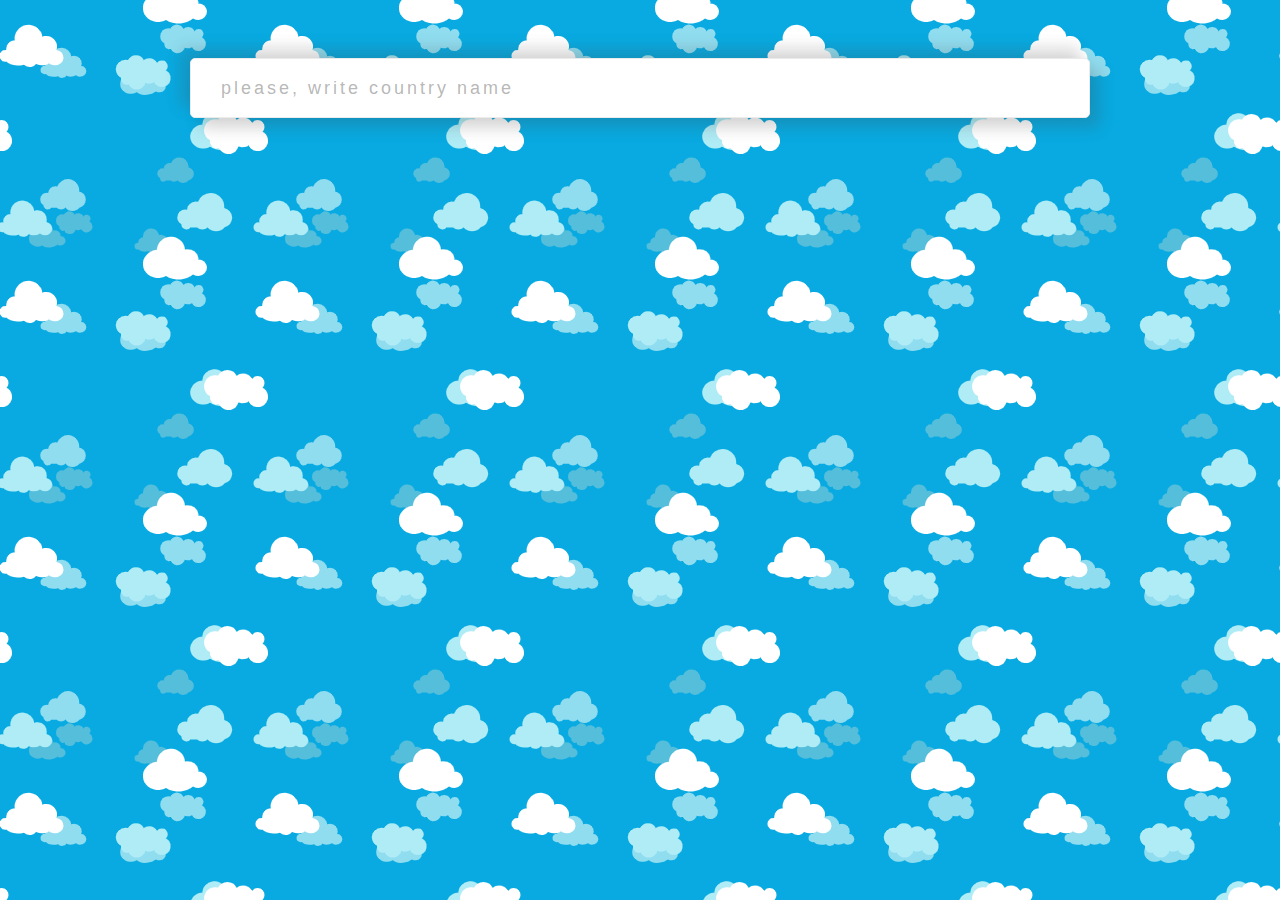
<file: index.html>
<!doctype html><html lang="en"><head><meta charset="UTF-8"><meta name="viewport" content="width=device-width,initial-scale=1"><title>Home Work 12</title><link href="vendors.2.64b6320717caa9ace2bc.css" rel="stylesheet"><link href="main.0.9662710335d224532d7b.css" rel="stylesheet"></head><body><section><form action="#" autocomplete="off"><label for="search"></label> <input class="search" name="search" id="search" placeholder="please, write country name"></form><div id="query-output"></div></section><script src="runtime.1ee16c2201d417984a0f.js"></script><script src="vendors.850d95f658d8f2f4d9e4.js"></script><script src="main.de3b58c7f1ceb01be6d9.js"></script></body></html>
</file>
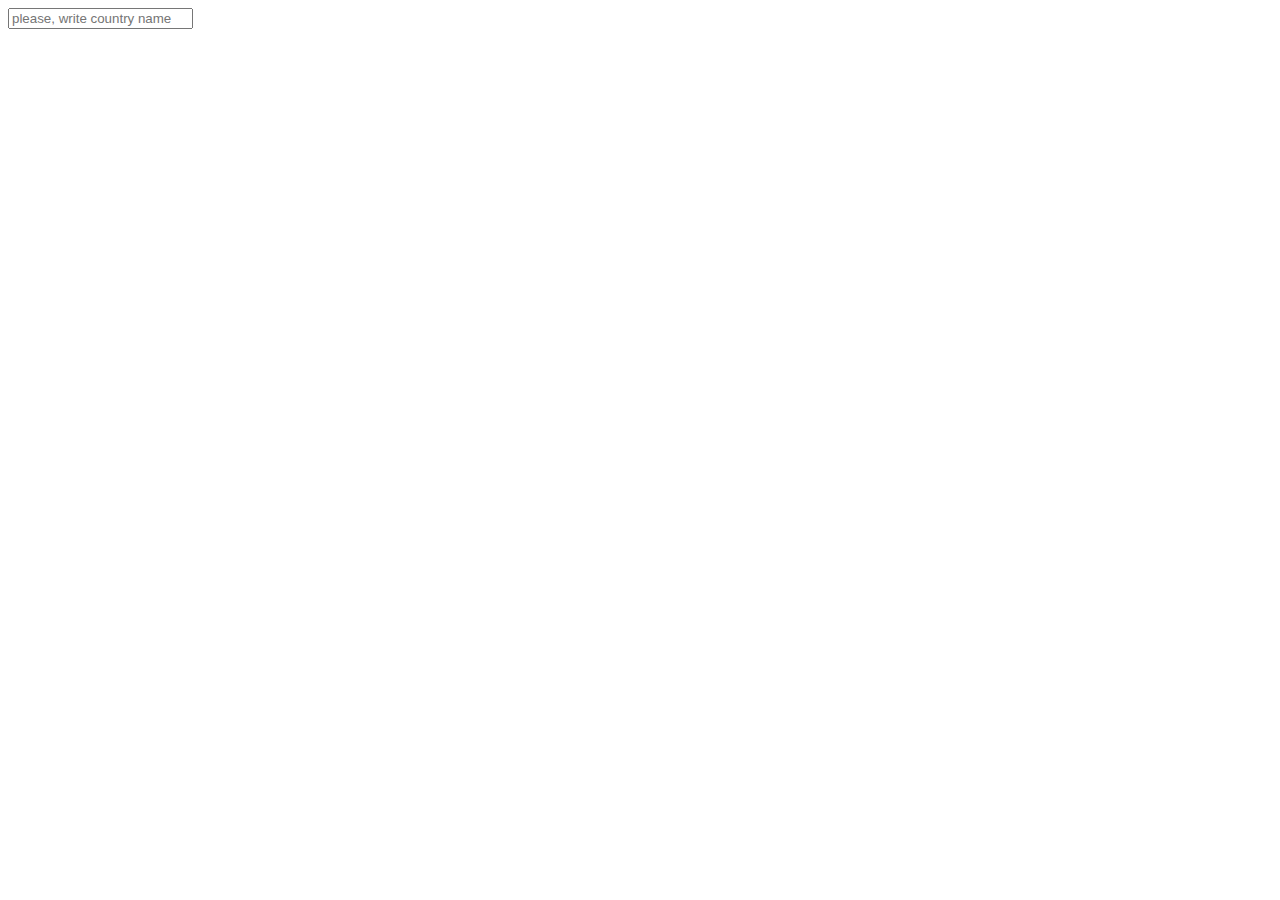
<file: src/index.html>
<!DOCTYPE html>
<html lang="en">
  <head>
    <meta charset="UTF-8" />
    <meta name="viewport" content="width=device-width, initial-scale=1.0" />
    <title>Home Work 12</title>
  </head>
  <body>
    <section>
      <form action="#" autocomplete="off">
        <label for="search"></label>
        <input
          class="search"
          type="text"
          name="search"
          id="search"
          placeholder="please, write country name"
        />
      </form>

      <div id="query-output"></div>
    </section>
  </body>
</html>
</file>
<file: vendors.2.64b6320717caa9ace2bc.css>
[data-pnotify].brighttheme-elem{border-radius:0}[data-pnotify].brighttheme-elem,[data-pnotify].brighttheme-elem.pnotify-mode-light{--notice-background-color:#ffffa2;--notice-border-color:#ff0;--notice-text-color:#4f4f00;--notice-icon-filter:invert(25%) sepia(12%) saturate(7007%) hue-rotate(38deg) brightness(99%) contrast(101%);--info-background-color:#8fcedd;--info-border-color:#0286a5;--info-text-color:#012831;--info-icon-filter:invert(11%) sepia(37%) saturate(1946%) hue-rotate(155deg) brightness(95%) contrast(99%);--success-background-color:#aff29a;--success-border-color:#35db00;--success-text-color:#104300;--success-icon-filter:invert(17%) sepia(94%) saturate(1055%) hue-rotate(70deg) brightness(90%) contrast(103%);--error-background-color:#ffaba2;--error-border-color:#ff1800;--error-text-color:#4f0800;--error-icon-filter:invert(9%) sepia(27%) saturate(7347%) hue-rotate(359deg) brightness(96%) contrast(108%)}@media (prefers-color-scheme:dark){[data-pnotify].brighttheme-elem.pnotify-mode-no-preference{--notice-background-color:#4f4f00;--notice-border-color:#282814;--notice-text-color:#ffffa2;--notice-icon-filter:invert(92%) sepia(18%) saturate(781%) hue-rotate(6deg) brightness(106%) contrast(107%);--info-background-color:#012831;--info-border-color:#0c1618;--info-text-color:#8fcedd;--info-icon-filter:invert(85%) sepia(14%) saturate(933%) hue-rotate(153deg) brightness(92%) contrast(87%);--success-background-color:#104300;--success-border-color:#152111;--success-text-color:#aff29a;--success-icon-filter:invert(90%) sepia(9%) saturate(1647%) hue-rotate(52deg) brightness(103%) contrast(90%);--error-background-color:#4f0800;--error-border-color:#281614;--error-text-color:#ffaba2;--error-icon-filter:invert(70%) sepia(24%) saturate(717%) hue-rotate(315deg) brightness(103%) contrast(104%)}}[data-pnotify].brighttheme-elem.pnotify-mode-dark{--notice-background-color:#4f4f00;--notice-border-color:#282814;--notice-text-color:#ffffa2;--notice-icon-filter:invert(92%) sepia(18%) saturate(781%) hue-rotate(6deg) brightness(106%) contrast(107%);--info-background-color:#012831;--info-border-color:#0c1618;--info-text-color:#8fcedd;--info-icon-filter:invert(85%) sepia(14%) saturate(933%) hue-rotate(153deg) brightness(92%) contrast(87%);--success-background-color:#104300;--success-border-color:#152111;--success-text-color:#aff29a;--success-icon-filter:invert(90%) sepia(9%) saturate(1647%) hue-rotate(52deg) brightness(103%) contrast(90%);--error-background-color:#4f0800;--error-border-color:#281614;--error-text-color:#ffaba2;--error-icon-filter:invert(70%) sepia(24%) saturate(717%) hue-rotate(315deg) brightness(103%) contrast(104%)}[data-pnotify] .brighttheme-notice{--brighttheme-background-color:var(--notice-background-color);--brighttheme-border-color:var(--notice-border-color);--brighttheme-text-color:var(--notice-text-color);--brighttheme-icon-filter:var(--notice-icon-filter);--brighttheme-primary-button-background-color:var(--notice-border-color);--brighttheme-primary-button-text-color:var(--notice-text-color)}[data-pnotify] .brighttheme-info{--brighttheme-background-color:var(--info-background-color);--brighttheme-border-color:var(--info-border-color);--brighttheme-text-color:var(--info-text-color);--brighttheme-icon-filter:var(--info-icon-filter);--brighttheme-primary-button-background-color:var(--info-border-color);--brighttheme-primary-button-text-color:var(--info-text-color)}[data-pnotify] .brighttheme-success{--brighttheme-background-color:var(--success-background-color);--brighttheme-border-color:var(--success-border-color);--brighttheme-text-color:var(--success-text-color);--brighttheme-icon-filter:var(--success-icon-filter);--brighttheme-primary-button-background-color:var(--success-border-color);--brighttheme-primary-button-text-color:var(--success-text-color)}[data-pnotify] .brighttheme-error{--brighttheme-background-color:var(--error-background-color);--brighttheme-border-color:var(--error-border-color);--brighttheme-text-color:var(--error-text-color);--brighttheme-icon-filter:var(--error-icon-filter);--brighttheme-primary-button-background-color:var(--error-border-color);--brighttheme-primary-button-text-color:var(--error-text-color)}[data-pnotify] .brighttheme-container{padding:1.3rem;background-color:var(--brighttheme-background-color);border:0 solid var(--brighttheme-border-color);color:var(--brighttheme-text-color)}[data-pnotify] .brighttheme-error{background-image:repeating-linear-gradient(135deg,transparent,transparent 35px,hsla(0,0%,100%,.3) 0,hsla(0,0%,100%,.3) 70px)}[data-pnotify].pnotify-with-icon .brighttheme-content{margin-left:calc(1.3rem + 16px)}[dir=rtl] [data-pnotify].pnotify-with-icon .brighttheme-content{margin-right:calc(1.3rem + 16px);margin-left:0}[data-pnotify] .brighttheme-title{font-size:1.2rem;line-height:1.4rem;margin-top:-.1rem;margin-bottom:0}[data-pnotify] .brighttheme-text{font-size:1rem;line-height:1.2rem;margin-top:0}[data-pnotify] .brighttheme-confirm,[data-pnotify] .brighttheme-title+.brighttheme-text{margin-top:1rem}[data-pnotify] .brighttheme-closer,[data-pnotify] .brighttheme-icon,[data-pnotify] .brighttheme-sticker{display:flex;justify-content:center;align-items:center}[data-pnotify] .brighttheme-icon,[data-pnotify] .brighttheme-icon>span,[data-pnotify] .brighttheme-icon>span:after{width:1.2rem;height:1.2rem;line-height:1.2rem}[data-pnotify] .brighttheme-icon-closer,[data-pnotify] .brighttheme-icon-closer:after,[data-pnotify] .brighttheme-icon-sticker,[data-pnotify] .brighttheme-icon-sticker:after{width:1rem;height:1rem;line-height:1rem}[data-pnotify] .brighttheme-icon-notice:after{-webkit-filter:var(--brighttheme-icon-filter);filter:var(--brighttheme-icon-filter);content:url([data-uri])}[data-pnotify] .brighttheme-icon-info:after{-webkit-filter:var(--brighttheme-icon-filter);filter:var(--brighttheme-icon-filter);content:url([data-uri])}[data-pnotify] .brighttheme-icon-success:after{-webkit-filter:var(--brighttheme-icon-filter);filter:var(--brighttheme-icon-filter);content:url([data-uri])}[data-pnotify] .brighttheme-icon-error:after{-webkit-filter:var(--brighttheme-icon-filter);filter:var(--brighttheme-icon-filter);content:url([data-uri])}[data-pnotify] .brighttheme-icon-closer:after{-webkit-filter:var(--brighttheme-icon-filter);filter:var(--brighttheme-icon-filter);content:url([data-uri])}[data-pnotify] .brighttheme-icon-sticker:after{-webkit-filter:var(--brighttheme-icon-filter);filter:var(--brighttheme-icon-filter);content:url([data-uri])}[data-pnotify] .brighttheme-icon-sticker.brighttheme-icon-stuck:after{-webkit-filter:var(--brighttheme-icon-filter);filter:var(--brighttheme-icon-filter);content:url([data-uri])}[data-pnotify] .brighttheme-prompt-bar{margin-bottom:1rem}[data-pnotify] .brighttheme-action-bar,[data-pnotify] .brighttheme-prompt-bar{width:100%;box-sizing:border-box}[data-pnotify] .brighttheme-btn{text-transform:uppercase;font-weight:700;padding:.4rem 1rem;border:none;background:transparent;cursor:pointer;color:var(--brighttheme-text-color)}[data-pnotify] .brighttheme-btn-primary{background-color:var(--brighttheme-primary-button-background-color);color:var(--brighttheme-primary-button-text-color)}[data-pnotify] .brighttheme-countdown{background-color:var(--brighttheme-background-color)}[data-pnotify] .brighttheme-countdown-bar{background-color:var(--brighttheme-border-color)}[data-pnotify] .brighttheme-paginate{display:inline-flex;flex-direction:column}[data-pnotify] .brighttheme-paginate-btn{width:1em;height:1em;line-height:.5em;border:0;padding:0;background:transparent}[data-pnotify] .brighttheme-paginate-previous{margin-right:0}[data-pnotify] .brighttheme-paginate-next{margin-left:0}[data-pnotify] .brighttheme-paginate-btn:disabled:after,[data-pnotify] .brighttheme-paginate-btn[aria-disabled=true]:after{opacity:.5}[data-pnotify] .brighttheme-paginate-previous:after{-webkit-filter:var(--brighttheme-icon-filter);filter:var(--brighttheme-icon-filter);content:url([data-uri])}[data-pnotify] .brighttheme-paginate-next:after{-webkit-filter:var(--brighttheme-icon-filter);filter:var(--brighttheme-icon-filter);content:url([data-uri])}[data-pnotify] .brighttheme-paginate-count-of{opacity:.8}body>.pnotify.pnotify-positioned{position:fixed;z-index:100040}body>.pnotify.pnotify-modal{z-index:100042}.pnotify{height:auto;display:none;transition:opacity .1s linear;opacity:0}.pnotify.pnotify-positioned{position:absolute;z-index:1}.pnotify.pnotify-modal{z-index:3}.pnotify.pnotify-in{display:block;opacity:1}.pnotify.pnotify-initial{display:block}.pnotify-hidden{visibility:hidden}.pnotify.pnotify-move{transition:left .4s ease,top .4s ease,right .4s ease,bottom .4s ease}.pnotify.pnotify-fade-slow{transition:opacity .4s linear;opacity:0}.pnotify.pnotify-fade-slow.pnotify.pnotify-move{transition:opacity .4s linear,left .4s ease,top .4s ease,right .4s ease,bottom .4s ease}.pnotify.pnotify-fade-normal{transition:opacity .25s linear;opacity:0}.pnotify.pnotify-fade-normal.pnotify.pnotify-move{transition:opacity .25s linear,left .4s ease,top .4s ease,right .4s ease,bottom .4s ease}.pnotify.pnotify-fade-fast{transition:opacity .1s linear;opacity:0}.pnotify.pnotify-fade-fast.pnotify.pnotify-move{transition:opacity .1s linear,left .4s ease,top .4s ease,right .4s ease,bottom .4s ease}.pnotify.pnotify-masking{display:block;-webkit-mask-image:linear-gradient(180deg,rgba(0,0,0,.8),transparent 30px,transparent);mask-image:linear-gradient(180deg,rgba(0,0,0,.8),transparent 30px,transparent)}.pnotify.pnotify-masking.pnotify-stack-up{-webkit-mask-image:linear-gradient(0deg,rgba(0,0,0,.8),transparent 30px,transparent);mask-image:linear-gradient(0deg,rgba(0,0,0,.8),transparent 30px,transparent)}.pnotify.pnotify-masking.pnotify-stack-left{-webkit-mask-image:linear-gradient(270deg,rgba(0,0,0,.8),transparent 30px,transparent);mask-image:linear-gradient(270deg,rgba(0,0,0,.8),transparent 30px,transparent)}.pnotify.pnotify-masking.pnotify-stack-right{-webkit-mask-image:linear-gradient(90deg,rgba(0,0,0,.8),transparent 30px,transparent);mask-image:linear-gradient(90deg,rgba(0,0,0,.8),transparent 30px,transparent)}.pnotify.pnotify-fade-in,.pnotify.pnotify-masking-in{opacity:1}.pnotify .pnotify-shadow{box-shadow:0 6px 28px 0 rgba(0,0,0,.1)}.pnotify-container{position:relative;background-position:0 0;padding:.8em;height:100%;margin:0}.pnotify-container:after{content:" ";visibility:hidden;display:block;height:0;clear:both}.pnotify-closer,.pnotify-sticker{float:right;margin-left:.5em;cursor:pointer}[dir=rtl] .pnotify-closer,[dir=rtl] .pnotify-sticker{float:left;margin-right:.5em;margin-left:0}.pnotify-title{display:block;white-space:pre-line;margin-bottom:.4em;margin-top:0}.pnotify-text-with-max-height{overflow-y:auto;-ms-scroll-chaining:none;overscroll-behavior:contain;padding-bottom:.03em}.pnotify.pnotify-with-icon .pnotify-content{margin-left:24px}[dir=rtl] .pnotify.pnotify-with-icon .pnotify-content{margin-right:24px;margin-left:0}.pnotify-pre-line{white-space:pre-line}.pnotify-icon,.pnotify-icon span{display:block;float:left}[dir=rtl] .pnotify-icon,[dir=rtl] .pnotify-icon span{float:right}.pnotify-modal-overlay{background-color:rgba(0,0,0,.6);top:0;left:0;position:absolute;height:100%;width:100%;z-index:2;transition:opacity .25s linear;opacity:0;padding:0;display:flex;justify-content:center;align-items:flex-end}.pnotify-modal-overlay-up{align-items:flex-start}.pnotify-modal-overlay-left{justify-content:flex-start;align-items:center}.pnotify-modal-overlay-right{justify-content:flex-end;align-items:center}.pnotify-modal-overlay.pnotify-modal-overlay-in{opacity:1}.pnotify-modal-overlay-closes:after{content:"×";font-family:Arial;font-size:3rem;color:#fff;text-shadow:0 0 .4rem #fff}body>.pnotify-modal-overlay{position:fixed;z-index:100041}[data-pnotify].material-elem,[data-pnotify].material-elem.pnotify-mode-light{--notice-background-color:#fff59d;--notice-text-color:#000;--info-background-color:#9dfff5;--info-text-color:#000;--success-background-color:#a7ff9d;--success-text-color:#000;--error-background-color:#ffc49d;--error-text-color:#000;--primary-button-text-color:#3f51b5;--primary-button-text-focus-color:#303f9f;--input-focus-underline-color:#3f51b5;border-radius:0;font-size:14px}@media (prefers-color-scheme:dark){[data-pnotify].material-elem.pnotify-mode-no-preference{--notice-background-color:#ff8f00;--notice-text-color:#fff;--info-background-color:#006eff;--info-text-color:#fff;--success-background-color:#00c000;--success-text-color:#fff;--error-background-color:#f10;--error-text-color:#fff;--primary-button-text-color:#e1f5fe;--primary-button-text-focus-color:#e0f7fa;--input-focus-underline-color:#e1f5fe}}[data-pnotify].material-elem.pnotify-mode-dark{--notice-background-color:#ff8f00;--notice-text-color:#fff;--info-background-color:#006eff;--info-text-color:#fff;--success-background-color:#00c000;--success-text-color:#fff;--error-background-color:#f10;--error-text-color:#fff;--primary-button-text-color:#e1f5fe;--primary-button-text-focus-color:#e0f7fa;--input-focus-underline-color:#e1f5fe}[data-pnotify] .material-notice{--material-background-color:var(--notice-background-color);--material-text-color:var(--notice-text-color)}[data-pnotify] .material-info{--material-background-color:var(--info-background-color);--material-text-color:var(--info-text-color)}[data-pnotify] .material-success{--material-background-color:var(--success-background-color);--material-text-color:var(--success-text-color)}[data-pnotify] .material-error{--material-background-color:var(--error-background-color);--material-text-color:var(--error-text-color)}[data-pnotify].material-elem.pnotify-shadow{box-shadow:0 6px 24px 0 rgba(0,0,0,.2)}[data-pnotify] .material-container{padding:24px;background-color:var(--material-background-color);border:none;color:var(--material-text-color)}[data-pnotify] .material-title{font-family:Roboto,sans-serif;font-weight:500;font-size:20px;letter-spacing:.15px;margin-bottom:20px;line-height:24px}[data-pnotify] .material-title:last-child{margin-bottom:0}[data-pnotify] .material-text{font-family:Roboto,sans-serif;font-weight:400;font-size:16px;letter-spacing:.5px;line-height:24px}[data-pnotify].pnotify-with-icon .material-content{margin-left:32px}[dir=rtl] [data-pnotify].pnotify-with-icon .material-content{margin-right:32px;margin-left:0}[data-pnotify] .material-closer,[data-pnotify] .material-icon,[data-pnotify] .material-icon-closer:after,[data-pnotify] .material-icon-sticker:after,[data-pnotify] .material-icon>span:after,[data-pnotify] .material-sticker{font-family:Material Icons;height:20px;width:20px;font-size:20px;line-height:24px;position:relative}[data-pnotify] .material-action-bar{margin-top:20px;margin-right:-16px;margin-bottom:-16px}[dir=rtl] [data-pnotify] .material-action-bar{margin-left:-16px;margin-right:0}[data-pnotify] .material-icon-notice:after{content:"priority_high"}[data-pnotify] .material-icon-info:after{content:"info"}[data-pnotify] .material-icon-success:after{content:"done"}[data-pnotify] .material-icon-error:after{content:"error"}[data-pnotify] .material-icon-closer:after{content:"close"}[data-pnotify] .material-icon-unstuck:after{content:"pause"}[data-pnotify] .material-icon-stuck:after{content:"play_arrow"}[data-pnotify] .material-input{display:block;width:100%;margin-bottom:8px;padding:15px 0 8px;background-color:transparent;color:inherit;border-radius:0;border-top:none;border-left:none;border-right:none;border-bottom-style:solid;border-bottom-color:inherit;border-bottom-width:1px}[data-pnotify] .material-input:focus{outline:none;border-bottom-color:var(--input-focus-underline-color);border-bottom-width:2px}[data-pnotify] .material-btn{position:relative;padding:0 16px;overflow:hidden;border-width:0;outline:none;border-radius:2px;background-color:transparent;color:inherit;transition:background-color .3s;font-family:Roboto,sans-serif;font-weight:500;font-size:14px;letter-spacing:1.25px;text-transform:uppercase;height:36px;margin:6px;min-width:64px}[data-pnotify] .material-btn.material-btn-primary{color:var(--primary-button-text-color)}[data-pnotify] .material-btn:focus,[data-pnotify] .material-btn:hover{background-color:rgba(0,0,0,.12);color:inherit}[data-pnotify] .material-btn.material-btn-primary:focus,[data-pnotify] .material-btn.material-btn-primary:hover{color:var(--primary-button-text-focus-color)}[data-pnotify] .material-btn:before{content:"";position:absolute;top:50%;left:50%;display:block;width:0;padding-top:0;border-radius:100%;background-color:hsla(0,0%,60%,.4);transform:translate(-50%,-50%)}[data-pnotify] .material-btn:active:before{width:120%;padding-top:120%;transition:width .2s ease-out,padding-top .2s ease-out}[data-pnotify] .material-countdown{background-color:var(--material-background-color)}[data-pnotify] .material-countdown-bar{background-color:var(--material-text-color)}[data-pnotify] .material-paginate{display:inline-flex;flex-direction:column}[data-pnotify] .material-paginate-buttons{margin-right:6px}[data-pnotify] .material-paginate-btn{margin:0 0 0 6px;border:0;padding:0}[data-pnotify] .material-paginate-btn,[data-pnotify] .material-paginate-btn:after{display:inline-block;font-family:Material Icons;height:20px;width:20px;font-size:20px;line-height:24px;position:relative}[data-pnotify] .material-paginate-btn:disabled:after,[data-pnotify] .material-paginate-btn[aria-disabled=true]:after{opacity:.5}[data-pnotify] .material-paginate-previous:after{content:"arrow_back"}[data-pnotify] .material-paginate-next:after{content:"arrow_forward"}[data-pnotify] .material-paginate-count{font-family:Roboto,sans-serif;font-weight:400;font-size:14px;letter-spacing:.25px}
</file>
<file: main.0.9662710335d224532d7b.css>
html{box-sizing:border-box}*,:after,:before{box-sizing:inherit}body{max-width:1200px;margin-left:auto;margin-right:auto;padding-top:50px;background-image:url(images/Cloud-5s-1084px.png);font-family:-apple-system,BlinkMacSystemFont,Segoe UI,Roboto,Oxygen-Sans,Ubuntu,Cantarell,Helvetica Neue,sans-serif,Apple Color Emoji,Segoe UI Emoji,Segoe UI Symbol}ul{list-style:none}h1,h2,h3,p{margin:0;padding:0}section{width:900px;margin-left:auto;margin-right:auto}.search{width:900px;height:60px;padding:5px 5px 5px 30px;margin-bottom:30px;font-size:18px;letter-spacing:3px;outline:none;border:1px solid #ebebeb;border-radius:5px;background-color:#fff;box-shadow:-10px -10px 15px rgba(70,70,70,.2),10px 10px 15px rgba(70,70,70,.22)}.search::-webkit-input-placeholder{color:rgba(70,70,70,.4)}.search:-ms-input-placeholder{color:rgba(70,70,70,.4)}.search::-ms-input-placeholder{color:rgba(70,70,70,.4)}.search::placeholder{color:rgba(70,70,70,.4)}.query-output{display:flex;justify-content:center;padding:50px;border-radius:5px;background-color:#fff;box-shadow:-10px -10px 15px rgba(70,70,70,.2),10px 10px 15px rgba(70,70,70,.22)}.countries-list{font-size:24px}.countries-list li:not(:last-child){margin-bottom:8px}.country-name{margin-bottom:30px;text-align:center;font-size:60px}.country-box{display:flex;justify-content:space-between;width:800px}.characteristics{font-size:20px}.country-languages ul{list-style-type:disc}.country-flag{box-shadow:-10px -10px 15px rgba(70,70,70,.12),10px 10px 15px rgba(70,70,70,.12)}.country-flag,img{width:480px;height:320px}img{display:block}.pnotify{position:absolute!important;top:50px!important;left:30px!important}
</file>
